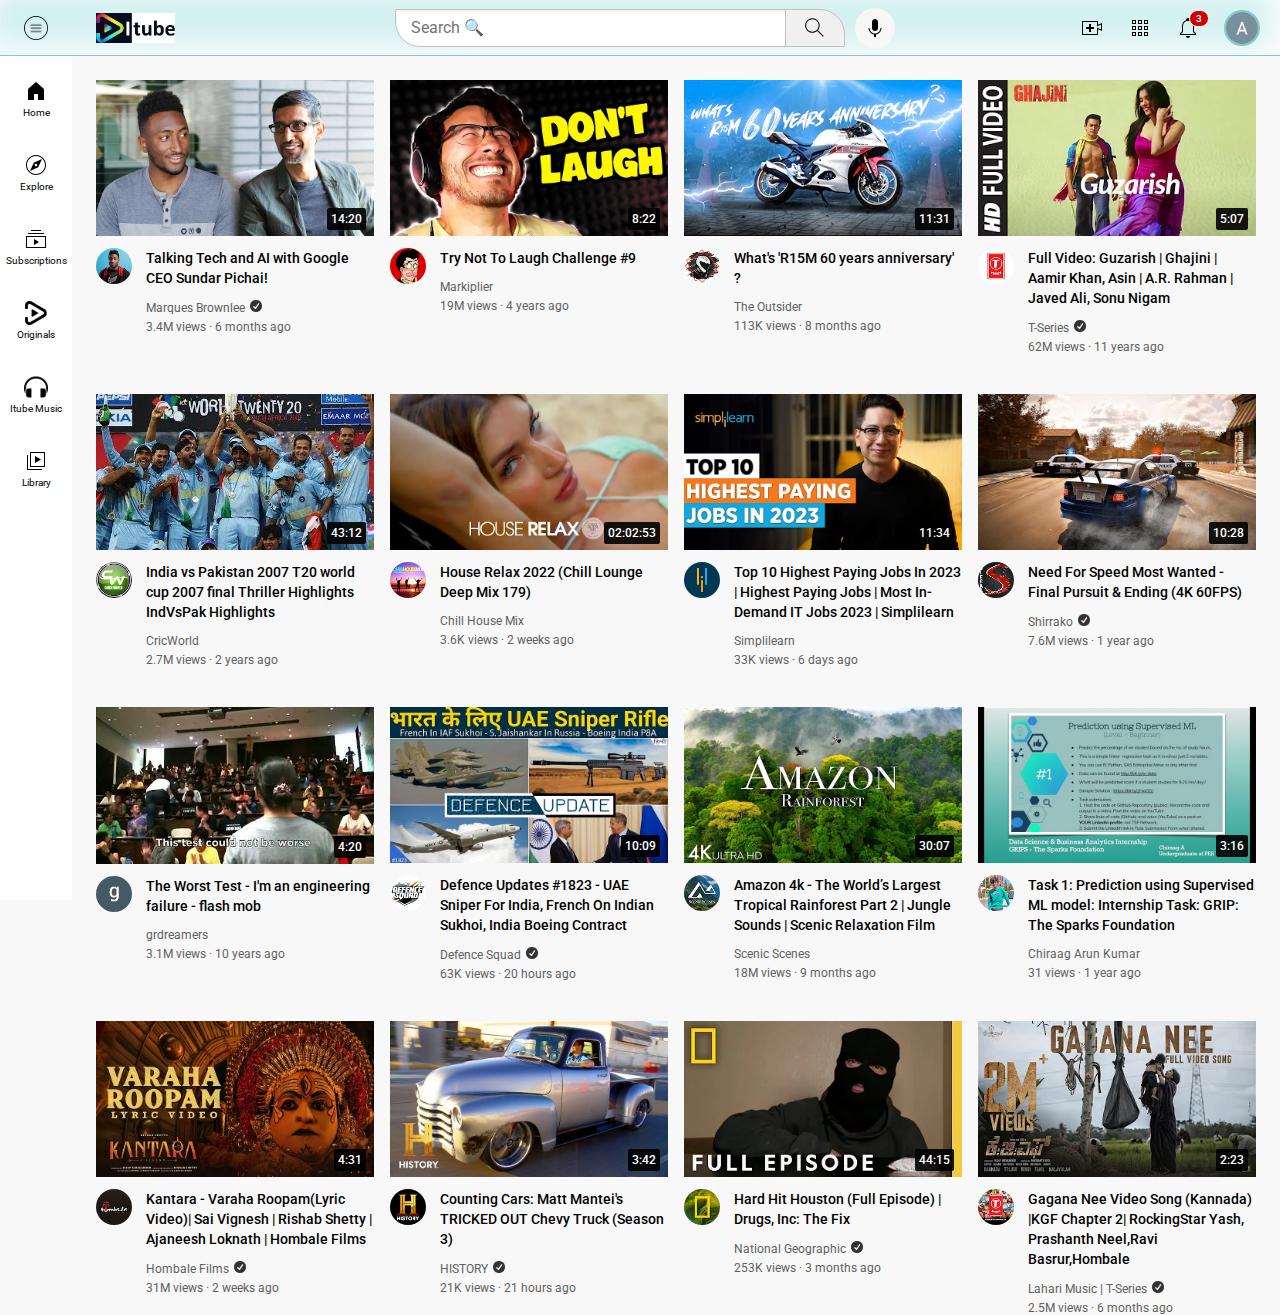
<file: index.html>
<!DOCTYPE html>
<html>
    <head>
        <title>Itube.com</title>
        <link rel="preconnect" href="https://fonts.googleapis.com">
        <link rel="preconnect" href="https://fonts.gstatic.com" crossorigin="">
        <link href="https://fonts.googleapis.com/css2?family=Roboto:wght@400;500;700&amp;display=swap" rel="stylesheet">
        <link rel="stylesheet" href="styles/general.css">
        <link rel="stylesheet" href="styles/header.css">
        <link rel="stylesheet" href="styles/video.css">
        <link rel="stylesheet" href="styles/sidebar.css">
    </head>

    <body>
    <header class="header">
        <div class="left-section">
            <img class="hamburger-menu" src="icons/hamburger-menu.png">
            <img class="itube-logo" src="icons/Itube-logo.jpg">
        </div>
        <div class="middle-section">
                <input class="search-bar" type="text" placeholder="Search 🔍">
                <button class="search-button"> 
                    <img class="search-icon" src="icons/search.svg">
                    <div class="tooltip">Search</div>
                </button>
                <button class="voice-search-button">
                    <img class="voice-search-icon" src="icons/voice-search-icon.svg">
                    <div class="tooltip">Search with your voice</div>
                </button>
        </div>
        <div class="right-section">
            <div class="upload-icon-container">
            <img class="upload-icon" src="icons/upload.svg">
            <div class="tooltip">Create</div>
            </div>
            <div class="itube-apps-icon-container">
            <img class="itube-apps-icon" src="icons/Itube-apps.svg">
            <div class="tooltip">Itube Apps</div>
            </div>
            <div class="notification-icon-container">
                    <img class="notifications-icon" src="icons/notifications.svg">
                <div class="notification-count">3</div>
                <div class="tooltip">Notifications</div>
            </div>
            <img class="current-user-icon" src="icons/channel-pic.jpg">
        </div>
    </header>  

    <nav class="sidebar">
        <div class="sidebar-link">
            <img src="icons/home.svg">
            <div>Home</div>
        </div>
        <div class="sidebar-link">
            <img src="icons/explore.svg">
            <div>Explore</div>
        </div>
        <div class="sidebar-link">
            <img src="icons/subscriptions.svg">
            <div>Subscriptions</div>
        </div>
        <div class="sidebar-link">
            <img src="icons/Itube-originals.jpg">
            <div>Originals</div>
        </div>
        <div class="sidebar-link">
            <img src="icons/Itube-music.png">
            <div>Itube Music</div>
        </div>
        <div class="sidebar-link">
            <img src="icons/library.svg">
            <div>Library</div>
        </div>
    </nav>

    <main>
    <section class="video-grid">
    <div class="video-preview">
        <div class="thumbnail-row">
            <img class="thumbnail" src="thumbnail/thumbnail-1.webp">
            <div class="video-time">14:20
                    <div class="tooltip">Keep hovering to play</div>
            </div>
        </div>
        <div class="video-info-grid">
            <div class="channel-picture">
            <img class="profile-picture" src="channel/channel-1.jpeg">
        </div>
        <div class="video-info">
            <p class="video-title">Talking Tech and AI with Google CEO Sundar Pichai!</p>
            <p class="video-author">Marques Brownlee
                    <img class="video-mark" src="icons/video-mark.png">
            </p>
            <p class="video-stats">3.4M views · 6 months ago</p>
        </div>
     </div>
    </div>

    <div class="video-preview">
            <div class="thumbnail-row">
                <img class="thumbnail" src="thumbnail/thumbnail-2.webp">
                <div class="video-time">8:22
                    <div class="tooltip">Keep hovering to play</div>
                </div>
            </div>
            <div class="video-info-grid">
                <div class="channel-picture">
                <img class="profile-picture" src="channel/channel-2.jpeg">
            </div>
            <div class="video-info">
                <p class="video-title">Try Not To Laugh Challenge #9</p>
                <p class="video-author">Markiplier</p>
                <p class="video-stats">19M views · 4 years ago</p>
            </div>
        </div>
    </div>

    <div class="video-preview">
            <div class="thumbnail-row">
                <img class="thumbnail" src="thumbnail/thumbnail-3.webp">
                <div class="video-time">11:31
                        <div class="tooltip">Keep hovering to play</div>
                </div>
            </div>
            <div class="video-info-grid">
                <div class="channel-picture">
                <img class="profile-picture" src="channel/channel-3.jpg">
            </div>
            <div class="video-info">
                <p class="video-title">What's 'R15M 60 years anniversary' ?</p>
                    <p class="video-author">The Outsider</p>
                <p class="video-stats">113K views · 8 months ago</p>
            </div>
        </div>
    </div>

        <div class="video-preview">
                <div class="thumbnail-row">
                    <img class="thumbnail" src="thumbnail/thumbnail-4.webp">
                    <div class="video-time">5:07
                            <div class="tooltip">Keep hovering to play</div>
                    </div>
                </div>
                <div class="video-info-grid">
                    <div class="channel-picture">
                    <img class="profile-picture" src="channel/channel-4.jpg">
                </div>
                <div class="video-info">
                    <p class="video-title">Full Video: Guzarish | Ghajini | Aamir Khan, Asin | A.R. Rahman | Javed Ali, Sonu Nigam</p>
                    <p class="video-author">T-Series
                            <img class="video-mark" src="icons/video-mark.png">
                    </p>
                    <p class="video-stats">62M views · 11 years ago</p>
                </div>
            </div>
        </div>

        <div class="video-preview">
                <div class="thumbnail-row">
                    <img class="thumbnail" src="thumbnail/thumbnail-5.webp">
                    <div class="video-time">43:12
                            <div class="tooltip">Keep hovering to play</div>
                    </div>
                </div>
                <div class="video-info-grid">
                    <div class="channel-picture">
                    <img class="profile-picture" src="channel/channel-5.jpg">
                </div>
                <div class="video-info">
                    <p class="video-title">India vs Pakistan 2007 T20 world cup 2007 final Thriller Highlights IndVsPak Highlights</p>
                    <p class="video-author">CricWorld</p>
                    <p class="video-stats">2.7M views · 2 years ago</p>
                </div>
            </div>
        </div>

            <div class="video-preview">
                    <div class="thumbnail-row">
                        <img class="thumbnail" src="thumbnail/thumbnail-6.webp">
                        <div class="video-time">02:02:53
                                <div class="tooltip">Keep hovering to play</div>
                        </div>
                    </div>
                    <div class="video-info-grid">
                        <div class="channel-picture">
                        <img class="profile-picture" src="channel/channel-6.jpg">
                    </div>
                    <div class="video-info">
                        <p class="video-title">House Relax 2022 (Chill Lounge Deep Mix 179)</p>
                        <p class="video-author">Chill House Mix</p>
                        <p class="video-stats">3.6K views · 2 weeks ago</p>
                    </div>
                </div>
            </div>

            <div class="video-preview">
                <div class="thumbnail-row">
                    <img class="thumbnail" src="thumbnail/thumbnail-7.webp">
                    <div class="video-time">11:34
                            <div class="tooltip">Keep hovering to play</div>
                    </div>
                </div>
                <div class="video-info-grid">
                    <div class="channel-picture">
                    <img class="profile-picture" src="channel/channel-7.jpg">
                </div>
                <div class="video-info">
                    <p class="video-title">Top 10 Highest Paying Jobs In 2023 | Highest Paying Jobs | Most In-Demand IT Jobs 2023 | Simplilearn</p>
                    <p class="video-author">Simplilearn</p>
                    <p class="video-stats">33K views · 6 days ago</p>
                </div>
            </div>
        </div>

        <div class="video-preview">
            <div class="thumbnail-row">
                <img class="thumbnail" src="thumbnail/thumbnail-8.webp">
                <div class="video-time">10:28
                        <div class="tooltip">Keep hovering to play</div>
                </div>
            </div>
            <div class="video-info-grid">
                <div class="channel-picture">
                <img class="profile-picture" src="channel/channel-8.jpg">
            </div>
            <div class="video-info">
                <p class="video-title">Need For Speed Most Wanted - Final Pursuit & Ending (4K 60FPS)</p>
                <p class="video-author">Shirrako
                        <img class="video-mark" src="icons/video-mark.png">
                </p>
                <p class="video-stats">7.6M views · 1 year ago</p>
            </div>
        </div>
    </div>

            <div class="video-preview">
                <div class="thumbnail-row">
                    <img class="thumbnail" src="thumbnail/thumbnail-9.webp">
                    <div class="video-time">4:20
                            <div class="tooltip">Keep hovering to play</div>
                    </div>
                </div>
                <div class="video-info-grid">
                    <div class="channel-picture">
                    <img class="profile-picture" src="channel/channel-9.jpg">
                </div>
                <div class="video-info">
                    <p class="video-title">The Worst Test - I'm an engineering failure - flash mob</p>
                    <p class="video-author">grdreamers</p>
                    <p class="video-stats">3.1M views · 10 years ago</p>
                </div>
            </div>
        </div>

        <div class="video-preview">
            <div class="thumbnail-row">
                <img class="thumbnail" src="thumbnail/thumbnail-10.webp">
                <div class="video-time">10:09
                        <div class="tooltip">Keep hovering to play</div>
                </div>
            </div>
            <div class="video-info-grid">
                <div class="channel-picture">
                <img class="profile-picture" src="channel/channel-10.jpg">
            </div>
            <div class="video-info">
                <p class="video-title">Defence Updates #1823 - UAE Sniper For India, French On Indian Sukhoi, India Boeing Contract</p>
                <p class="video-author">Defence Squad
                        <img class="video-mark" src="icons/video-mark.png">
                </p>
                <p class="video-stats">63K views · 20 hours ago</p>
            </div>
        </div>
        </div>

        <div class="video-preview">
            <div class="thumbnail-row">
                <img class="thumbnail" src="thumbnail/thumbnail-11.webp">
                <div class="video-time">30:07
                        <div class="tooltip">Keep hovering to play</div>
                </div>
            </div>
            <div class="video-info-grid">
                <div class="channel-picture">
                <img class="profile-picture" src="channel/channel-11.jpg">
            </div>
            <div class="video-info">
                <p class="video-title">Amazon 4k - The World’s Largest Tropical Rainforest Part 2 | Jungle Sounds | Scenic Relaxation Film</p>
                <p class="video-author">Scenic Scenes</p>
                <p class="video-stats">18M views · 9 months ago</p>
            </div>
        </div>
    </div>

    <div class="video-preview">
        <div class="thumbnail-row">
            <img class="thumbnail" src="thumbnail/thumbnail-12.webp">
            <div class="video-time">3:16
                    <div class="tooltip">Keep hovering to play</div>
            </div>
        </div>
        <div class="video-info-grid">
            <div class="channel-picture">
            <img class="profile-picture" src="channel/channel-12.jpg">
        </div>
        <div class="video-info">
            <p class="video-title">Task 1: Prediction using Supervised ML model: Internship Task: GRIP: The Sparks Foundation</p>
            <p class="video-author">Chiraag Arun Kumar</p>
            <p class="video-stats">31 views · 1 year ago</p>
        </div>
    </div>
</div>   

    <div class="video-preview">
        <div class="thumbnail-row">
            <img class="thumbnail" src="thumbnail/thumbnail-13.webp">
            <div class="video-time">4:31
                    <div class="tooltip">Keep hovering to play</div>
            </div>
        </div>
        <div class="video-info-grid">
            <div class="channel-picture">
            <img class="profile-picture" src="channel/channel-13.jpg">
        </div>
        <div class="video-info">
            <p class="video-title">Kantara - Varaha Roopam(Lyric Video)| Sai Vignesh | Rishab Shetty | Ajaneesh Loknath | Hombale Films</p>
            <p class="video-author">Hombale Films
                    <img class="video-mark" src="icons/video-mark.png">
            </p>
            <p class="video-stats">31M views · 2 weeks ago</p>
        </div>
    </div>
    </div>  

    <div class="video-preview">
        <div class="thumbnail-row">
            <img class="thumbnail" src="thumbnail/thumbnail-14.webp">
            <div class="video-time">3:42
                    <div class="tooltip">Keep hovering to play</div>
            </div>
        </div>
        <div class="video-info-grid">
            <div class="channel-picture">
            <img class="profile-picture" src="channel/channel-14.jpg">
        </div>
        <div class="video-info">
            <p class="video-title">Counting Cars: Matt Mantei's TRICKED OUT Chevy Truck (Season 3)</p>
            <p class="video-author">HISTORY
                    <img class="video-mark" src="icons/video-mark.png">
            </p>
            <p class="video-stats">21K views · 21 hours ago</p>
        </div>
    </div>
    </div>  

    <div class="video-preview">
        <div class="thumbnail-row">
            <img class="thumbnail" src="thumbnail/thumbnail-15.webp">
            <div class="video-time">44:15
                    <div class="tooltip">Keep hovering to play</div>
            </div>
        </div>
        <div class="video-info-grid">
            <div class="channel-picture">
            <img class="profile-picture" src="channel/channel-15.jpg">
        </div>
        <div class="video-info">
            <p class="video-title">Hard Hit Houston (Full Episode) | Drugs, Inc: The Fix</p>
            <p class="video-author">National Geographic
                    <img class="video-mark" src="icons/video-mark.png">
            </p>
            <p class="video-stats">253K views · 3 months ago</p>
        </div>
    </div>
    </div>  

    <div class="video-preview">
        <div class="thumbnail-row">
            <img class="thumbnail" src="thumbnail/thumbnail-16.webp">
            <div class="video-time">2:23
                    <div class="tooltip">Keep hovering to play</div>
            </div>
        </div>
        <div class="video-info-grid">
            <div class="channel-picture">
            <img class="profile-picture" src="channel/channel-16.jpg">
        </div>
        <div class="video-info">
            <p class="video-title">Gagana Nee Video Song (Kannada) |KGF Chapter 2| RockingStar Yash, Prashanth Neel,Ravi Basrur,Hombale</p>
            <p class="video-author">Lahari Music | T-Series
                    <img class="video-mark" src="icons/video-mark.png">
            </p>
            <p class="video-stats">2.5M views · 6 months ago</p>
        </div>
    </div>
    </div>  
    </section>
    </main>
        
    </body>
</html>
</file>
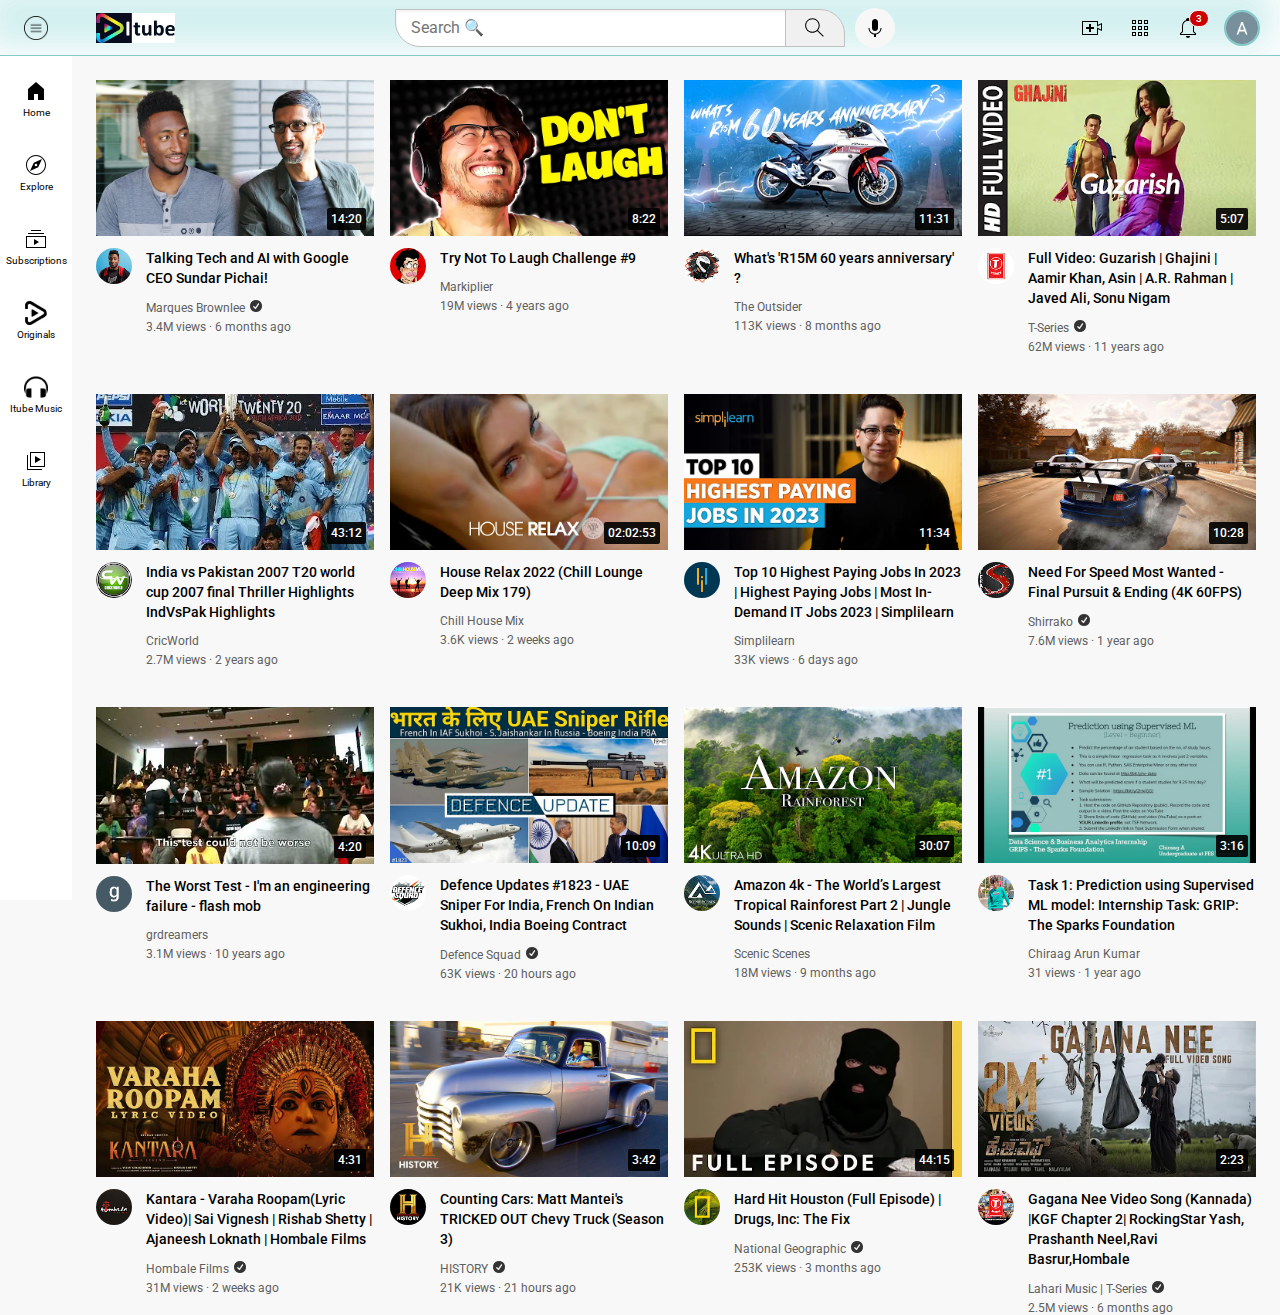
<file: Itube.html>
<!DOCTYPE html>
<html>
    <head>
        <title>Itube.com</title>
        <link rel="preconnect" href="https://fonts.googleapis.com">
        <link rel="preconnect" href="https://fonts.gstatic.com" crossorigin="">
        <link href="https://fonts.googleapis.com/css2?family=Roboto:wght@400;500;700&amp;display=swap" rel="stylesheet">
        <link rel="stylesheet" href="styles/general.css">
        <link rel="stylesheet" href="styles/header.css">
        <link rel="stylesheet" href="styles/video.css">
        <link rel="stylesheet" href="styles/sidebar.css">
    </head>

    <body>
    <header class="header">
        <div class="left-section">
            <img class="hamburger-menu" src="icons/hamburger-menu.png">
            <img class="itube-logo" src="icons/Itube-logo.jpg">
        </div>
        <div class="middle-section">
                <input class="search-bar" type="text" placeholder="Search 🔍">
                <button class="search-button"> 
                    <img class="search-icon" src="icons/search.svg">
                    <div class="tooltip">Search</div>
                </button>
                <button class="voice-search-button">
                    <img class="voice-search-icon" src="icons/voice-search-icon.svg">
                    <div class="tooltip">Search with your voice</div>
                </button>
        </div>
        <div class="right-section">
            <div class="upload-icon-container">
            <img class="upload-icon" src="icons/upload.svg">
            <div class="tooltip">Create</div>
            </div>
            <div class="itube-apps-icon-container">
            <img class="itube-apps-icon" src="icons/Itube-apps.svg">
            <div class="tooltip">Itube Apps</div>
            </div>
            <div class="notification-icon-container">
                    <img class="notifications-icon" src="icons/notifications.svg">
                <div class="notification-count">3</div>
                <div class="tooltip">Notifications</div>
            </div>
            <img class="current-user-icon" src="icons/channel-pic.jpg">
        </div>
    </header>  

    <nav class="sidebar">
        <div class="sidebar-link">
            <img src="icons/home.svg">
            <div>Home</div>
        </div>
        <div class="sidebar-link">
            <img src="icons/explore.svg">
            <div>Explore</div>
        </div>
        <div class="sidebar-link">
            <img src="icons/subscriptions.svg">
            <div>Subscriptions</div>
        </div>
        <div class="sidebar-link">
            <img src="icons/Itube-originals.jpg">
            <div>Originals</div>
        </div>
        <div class="sidebar-link">
            <img src="icons/Itube-music.png">
            <div>Itube Music</div>
        </div>
        <div class="sidebar-link">
            <img src="icons/library.svg">
            <div>Library</div>
        </div>
    </nav>

    <main>
    <section class="video-grid">
    <div class="video-preview">
        <div class="thumbnail-row">
            <img class="thumbnail" src="thumbnail/thumbnail-1.webp">
            <div class="video-time">14:20
                    <div class="tooltip">Keep hovering to play</div>
            </div>
        </div>
        <div class="video-info-grid">
            <div class="channel-picture">
            <img class="profile-picture" src="channel/channel-1.jpeg">
        </div>
        <div class="video-info">
            <p class="video-title">Talking Tech and AI with Google CEO Sundar Pichai!</p>
            <p class="video-author">Marques Brownlee
                    <img class="video-mark" src="icons/video-mark.png">
            </p>
            <p class="video-stats">3.4M views · 6 months ago</p>
        </div>
     </div>
    </div>

    <div class="video-preview">
            <div class="thumbnail-row">
                <img class="thumbnail" src="thumbnail/thumbnail-2.webp">
                <div class="video-time">8:22
                    <div class="tooltip">Keep hovering to play</div>
                </div>
            </div>
            <div class="video-info-grid">
                <div class="channel-picture">
                <img class="profile-picture" src="channel/channel-2.jpeg">
            </div>
            <div class="video-info">
                <p class="video-title">Try Not To Laugh Challenge #9</p>
                <p class="video-author">Markiplier</p>
                <p class="video-stats">19M views · 4 years ago</p>
            </div>
        </div>
    </div>

    <div class="video-preview">
            <div class="thumbnail-row">
                <img class="thumbnail" src="thumbnail/thumbnail-3.webp">
                <div class="video-time">11:31
                        <div class="tooltip">Keep hovering to play</div>
                </div>
            </div>
            <div class="video-info-grid">
                <div class="channel-picture">
                <img class="profile-picture" src="channel/channel-3.jpg">
            </div>
            <div class="video-info">
                <p class="video-title">What's 'R15M 60 years anniversary' ?</p>
                    <p class="video-author">The Outsider</p>
                <p class="video-stats">113K views · 8 months ago</p>
            </div>
        </div>
    </div>

        <div class="video-preview">
                <div class="thumbnail-row">
                    <img class="thumbnail" src="thumbnail/thumbnail-4.webp">
                    <div class="video-time">5:07
                            <div class="tooltip">Keep hovering to play</div>
                    </div>
                </div>
                <div class="video-info-grid">
                    <div class="channel-picture">
                    <img class="profile-picture" src="channel/channel-4.jpg">
                </div>
                <div class="video-info">
                    <p class="video-title">Full Video: Guzarish | Ghajini | Aamir Khan, Asin | A.R. Rahman | Javed Ali, Sonu Nigam</p>
                    <p class="video-author">T-Series
                            <img class="video-mark" src="icons/video-mark.png">
                    </p>
                    <p class="video-stats">62M views · 11 years ago</p>
                </div>
            </div>
        </div>

        <div class="video-preview">
                <div class="thumbnail-row">
                    <img class="thumbnail" src="thumbnail/thumbnail-5.webp">
                    <div class="video-time">43:12
                            <div class="tooltip">Keep hovering to play</div>
                    </div>
                </div>
                <div class="video-info-grid">
                    <div class="channel-picture">
                    <img class="profile-picture" src="channel/channel-5.jpg">
                </div>
                <div class="video-info">
                    <p class="video-title">India vs Pakistan 2007 T20 world cup 2007 final Thriller Highlights IndVsPak Highlights</p>
                    <p class="video-author">CricWorld</p>
                    <p class="video-stats">2.7M views · 2 years ago</p>
                </div>
            </div>
        </div>

            <div class="video-preview">
                    <div class="thumbnail-row">
                        <img class="thumbnail" src="thumbnail/thumbnail-6.webp">
                        <div class="video-time">02:02:53
                                <div class="tooltip">Keep hovering to play</div>
                        </div>
                    </div>
                    <div class="video-info-grid">
                        <div class="channel-picture">
                        <img class="profile-picture" src="channel/channel-6.jpg">
                    </div>
                    <div class="video-info">
                        <p class="video-title">House Relax 2022 (Chill Lounge Deep Mix 179)</p>
                        <p class="video-author">Chill House Mix</p>
                        <p class="video-stats">3.6K views · 2 weeks ago</p>
                    </div>
                </div>
            </div>

            <div class="video-preview">
                <div class="thumbnail-row">
                    <img class="thumbnail" src="thumbnail/thumbnail-7.webp">
                    <div class="video-time">11:34
                            <div class="tooltip">Keep hovering to play</div>
                    </div>
                </div>
                <div class="video-info-grid">
                    <div class="channel-picture">
                    <img class="profile-picture" src="channel/channel-7.jpg">
                </div>
                <div class="video-info">
                    <p class="video-title">Top 10 Highest Paying Jobs In 2023 | Highest Paying Jobs | Most In-Demand IT Jobs 2023 | Simplilearn</p>
                    <p class="video-author">Simplilearn</p>
                    <p class="video-stats">33K views · 6 days ago</p>
                </div>
            </div>
        </div>

        <div class="video-preview">
            <div class="thumbnail-row">
                <img class="thumbnail" src="thumbnail/thumbnail-8.webp">
                <div class="video-time">10:28
                        <div class="tooltip">Keep hovering to play</div>
                </div>
            </div>
            <div class="video-info-grid">
                <div class="channel-picture">
                <img class="profile-picture" src="channel/channel-8.jpg">
            </div>
            <div class="video-info">
                <p class="video-title">Need For Speed Most Wanted - Final Pursuit & Ending (4K 60FPS)</p>
                <p class="video-author">Shirrako
                        <img class="video-mark" src="icons/video-mark.png">
                </p>
                <p class="video-stats">7.6M views · 1 year ago</p>
            </div>
        </div>
    </div>

            <div class="video-preview">
                <div class="thumbnail-row">
                    <img class="thumbnail" src="thumbnail/thumbnail-9.webp">
                    <div class="video-time">4:20
                            <div class="tooltip">Keep hovering to play</div>
                    </div>
                </div>
                <div class="video-info-grid">
                    <div class="channel-picture">
                    <img class="profile-picture" src="channel/channel-9.jpg">
                </div>
                <div class="video-info">
                    <p class="video-title">The Worst Test - I'm an engineering failure - flash mob</p>
                    <p class="video-author">grdreamers</p>
                    <p class="video-stats">3.1M views · 10 years ago</p>
                </div>
            </div>
        </div>

        <div class="video-preview">
            <div class="thumbnail-row">
                <img class="thumbnail" src="thumbnail/thumbnail-10.webp">
                <div class="video-time">10:09
                        <div class="tooltip">Keep hovering to play</div>
                </div>
            </div>
            <div class="video-info-grid">
                <div class="channel-picture">
                <img class="profile-picture" src="channel/channel-10.jpg">
            </div>
            <div class="video-info">
                <p class="video-title">Defence Updates #1823 - UAE Sniper For India, French On Indian Sukhoi, India Boeing Contract</p>
                <p class="video-author">Defence Squad
                        <img class="video-mark" src="icons/video-mark.png">
                </p>
                <p class="video-stats">63K views · 20 hours ago</p>
            </div>
        </div>
        </div>

        <div class="video-preview">
            <div class="thumbnail-row">
                <img class="thumbnail" src="thumbnail/thumbnail-11.webp">
                <div class="video-time">30:07
                        <div class="tooltip">Keep hovering to play</div>
                </div>
            </div>
            <div class="video-info-grid">
                <div class="channel-picture">
                <img class="profile-picture" src="channel/channel-11.jpg">
            </div>
            <div class="video-info">
                <p class="video-title">Amazon 4k - The World’s Largest Tropical Rainforest Part 2 | Jungle Sounds | Scenic Relaxation Film</p>
                <p class="video-author">Scenic Scenes</p>
                <p class="video-stats">18M views · 9 months ago</p>
            </div>
        </div>
    </div>

    <div class="video-preview">
        <div class="thumbnail-row">
            <img class="thumbnail" src="thumbnail/thumbnail-12.webp">
            <div class="video-time">3:16
                    <div class="tooltip">Keep hovering to play</div>
            </div>
        </div>
        <div class="video-info-grid">
            <div class="channel-picture">
            <img class="profile-picture" src="channel/channel-12.jpg">
        </div>
        <div class="video-info">
            <p class="video-title">Task 1: Prediction using Supervised ML model: Internship Task: GRIP: The Sparks Foundation</p>
            <p class="video-author">Chiraag Arun Kumar</p>
            <p class="video-stats">31 views · 1 year ago</p>
        </div>
    </div>
</div>   

    <div class="video-preview">
        <div class="thumbnail-row">
            <img class="thumbnail" src="thumbnail/thumbnail-13.webp">
            <div class="video-time">4:31
                    <div class="tooltip">Keep hovering to play</div>
            </div>
        </div>
        <div class="video-info-grid">
            <div class="channel-picture">
            <img class="profile-picture" src="channel/channel-13.jpg">
        </div>
        <div class="video-info">
            <p class="video-title">Kantara - Varaha Roopam(Lyric Video)| Sai Vignesh | Rishab Shetty | Ajaneesh Loknath | Hombale Films</p>
            <p class="video-author">Hombale Films
                    <img class="video-mark" src="icons/video-mark.png">
            </p>
            <p class="video-stats">31M views · 2 weeks ago</p>
        </div>
    </div>
    </div>  

    <div class="video-preview">
        <div class="thumbnail-row">
            <img class="thumbnail" src="thumbnail/thumbnail-14.webp">
            <div class="video-time">3:42
                    <div class="tooltip">Keep hovering to play</div>
            </div>
        </div>
        <div class="video-info-grid">
            <div class="channel-picture">
            <img class="profile-picture" src="channel/channel-14.jpg">
        </div>
        <div class="video-info">
            <p class="video-title">Counting Cars: Matt Mantei's TRICKED OUT Chevy Truck (Season 3)</p>
            <p class="video-author">HISTORY
                    <img class="video-mark" src="icons/video-mark.png">
            </p>
            <p class="video-stats">21K views · 21 hours ago</p>
        </div>
    </div>
    </div>  

    <div class="video-preview">
        <div class="thumbnail-row">
            <img class="thumbnail" src="thumbnail/thumbnail-15.webp">
            <div class="video-time">44:15
                    <div class="tooltip">Keep hovering to play</div>
            </div>
        </div>
        <div class="video-info-grid">
            <div class="channel-picture">
            <img class="profile-picture" src="channel/channel-15.jpg">
        </div>
        <div class="video-info">
            <p class="video-title">Hard Hit Houston (Full Episode) | Drugs, Inc: The Fix</p>
            <p class="video-author">National Geographic
                    <img class="video-mark" src="icons/video-mark.png">
            </p>
            <p class="video-stats">253K views · 3 months ago</p>
        </div>
    </div>
    </div>  

    <div class="video-preview">
        <div class="thumbnail-row">
            <img class="thumbnail" src="thumbnail/thumbnail-16.webp">
            <div class="video-time">2:23
                    <div class="tooltip">Keep hovering to play</div>
            </div>
        </div>
        <div class="video-info-grid">
            <div class="channel-picture">
            <img class="profile-picture" src="channel/channel-16.jpg">
        </div>
        <div class="video-info">
            <p class="video-title">Gagana Nee Video Song (Kannada) |KGF Chapter 2| RockingStar Yash, Prashanth Neel,Ravi Basrur,Hombale</p>
            <p class="video-author">Lahari Music | T-Series
                    <img class="video-mark" src="icons/video-mark.png">
            </p>
            <p class="video-stats">2.5M views · 6 months ago</p>
        </div>
    </div>
    </div>  
    </section>
    </main>
        
    </body>
</html>
</file>
<file: styles/general.css>
p {
    margin-top: 0;
    margin-bottom: 0;
} 

body{
    font-family: Roboto, Arial;
    margin: 0;
    padding-top: 80px;
    padding-left: 96px;
    padding-right: 24px;
    background-color: rgb(248, 248, 248);
}
</file>
<file: styles/header.css>
.header {
    z-index: 100;
    height: 55px;
    display: flex;
    flex-direction: row;
    justify-content: space-between;

    position: fixed;
    top: 0px;
    right: 0px;
    left: 0;
    background-color: rgb(211, 240, 240);
    border-bottom-width: 1px;
    border-bottom-style: solid;
    border-bottom-color: #82c9c9;
    box-shadow: inset -10px -10px 30px 0px rgba(253, 253, 253, 0.959);
}

.header img {
    cursor: pointer;
}

.left-section {
    display: flex;
    align-items: center;
}

.hamburger-menu {
    height: 24px;
    margin-left: 24px;
    margin-right: 48px;
}

.itube-logo {
    height: 30px;
}

.middle-section {
    flex: 1;
    margin-left: 70px;
    margin-right: 35px;
    max-width: 500px;
    display: flex;
    align-items: center;
}

.search-bar {
    flex: 1;
    height: 34px;
    padding-left: 15px;
    font-size: 16px;
    border-width: 1px;
    border-style: solid;
    border-color: rgb(192, 192, 192);
    border-end-start-radius: 25px;
    box-shadow: inset 1px 2px 3px rgba(0, 0, 0, 0.05);
    width: 10px;
}

.search-bar::placeholder {
    font-family: Roboto, Arial;
    font-size: 16px;
}

.search-bar:active {
    border-width: 1px;
    border-style: solid;
    border-color: rgba(13, 110, 253, 1);
    border-end-start-radius: 25px;
}

.search-button {
    height: 38px;
    width: 60px;
    background-color: rgb(240, 240, 240);
    border-width: 1px;
    border-style: solid;
    border-color: rgb(192, 192, 192);
    margin-left: -1px;
    margin-right: 10px;
    border-top-right-radius: 25px;
    cursor: pointer;
}

.search-button, 
.voice-search-button,
.upload-icon-container,
.itube-apps-icon-container,
.notification-icon-container {
    display: flex;
    justify-content: center;
    align-items: center;
    position: relative;
}

.search-button .tooltip, 
.voice-search-button .tooltip,
.upload-icon-container .tooltip,
.itube-apps-icon-container .tooltip,
.notification-icon-container .tooltip {
    position: absolute;
    background-color: gray;
    color: white;
    padding-top: 8px;
    padding-bottom: 8px;
    padding-left: 8px;
    padding-right: 8px;
    border-radius: 2px;
    font-size: 12px;
    bottom: -47px;
    opacity: 0;
    transition: 0.15s;
    pointer-events: none;
    white-space: nowrap;
}

.search-button:hover .tooltip,
.voice-search-button:hover .tooltip,
.upload-icon-container:hover .tooltip,
.itube-apps-icon-container:hover .tooltip,
.notification-icon-container:hover .tooltip {
    opacity: 1;
    transition: 0.15s;
}

.search-icon {
    height: 25px;
}

.voice-search-button {
    height: 40px;
    width: 40px;
    border-radius: 20px;
    border: none;
    background-color: rgb(247, 247, 247);
}

.voice-search-icon {
    height: 24px;
}

.right-section {
    width: 180px;
    margin-right: 20px;
    display: flex;
    align-items: center;
    justify-content: space-between;
    flex-shrink: 0;

}

.upload-icon {
    height: 24px;
}

.itube-apps-icon {
    height: 24px;
}

.notifications-icon {
    height: 24px;
}

.notification-icon-container {
    position: relative;
}

.notification-count {
    position: absolute;
    font-family: Roboto, Arial;
    font-size: 10px;
    font-weight: 500;
    padding-left: 6px;
    padding-right: 6px;
    padding-top: 2px;
    padding-bottom: 2px;
    border-radius: 10px;
    background-color: #cc0000;
    color: white;
    position: absolute;
    bottom: 13px;
    right: -9px;
    border-color: white;
    border-style: solid;
    border-width: 1.5px;
    align-items: center;
    justify-items: center;
    
}

.current-user-icon {
    height: 32px;
    border-radius: 18px;
    border-style: solid;
    border-width: 2px;
    border-color: #82c9c9;
}
</file>
<file: styles/video.css>
p {
    font-family: Roboto, Arial;
    margin-top: 0;
    margin-bottom: 0;
}

.video-preview:hover {
    background-color: rgba(0, 0, 0, 0.096);
}

.thumbnail {
    width: 100%;
}

.video-title {
    margin-top: 0;
    font-size: 14px;
    font-weight: 500;
    line-height: 20px;
    margin-bottom: 10px;
}

.video-info-grid {
    display: grid;
    grid-template-columns: 50px 1fr;
}

.profile-picture {
    width: 36px;
    border-radius: 40px;
}

.thumbnail-row {
    margin-bottom: 8px;
    position: relative;
}

.video-author,.video-stats {
    font-size: 12px;
    color: rgb(96, 96, 96);
}

.video-author{
    margin-bottom: 5px;
    margin-top: 12px;
}

.video-mark {
    margin-left: 2px;
    height: 12px;
    width: 12px;
}

.video-grid {
    display: grid;
    grid-template-columns: 1fr 1fr 1fr;
    column-gap: 16px;
    row-gap: 40px;
    cursor: pointer;
}

@media (max-width: 750px) {
.video-grid{
    grid-template-columns: 1fr 1fr;
}
}

@media (min-width: 751px) and (max-width: 999px) {
    .video-grid {
        grid-template-columns: 1fr 1fr 1fr;
    }
}

@media (min-width: 1000px) {
    .video-grid {
        grid-template-columns: 1fr 1fr 1fr 1fr;
    }
}

.video-time {
    font-family: Roboto, Arial;
    font-size: 12px;
    font-weight: 500;
    padding: 4px;
    border-radius: 2px;
    background-color: rgba(0, 0, 0, 0.9);
    color: white;
    position: absolute;
    bottom: 10px;
    right: 8px;
}

.video-time .tooltip {
    position: absolute;
    background-color:  rgba(0, 0, 0, 0.9);
    color: white;
    padding-top: 8px;
    padding-bottom: 8px;
    padding-left: 8px;
    padding-right: 8px;
    border-radius: 2px;
    font-size: 12px;
    bottom: -6px;
    right: -5px;
    opacity: 0;
    transition: 0.15s;
    pointer-events: none;
    white-space: nowrap;
    z-index: 1;
}

.video-time:hover .tooltip {
    opacity: 1;
    transition: 0.15s;
}
</file>
<file: styles/sidebar.css>
.sidebar {       
        background-color: white;
        position: fixed;
        left: 0; bottom: 0;
        top: 56px; width: 72px;
        z-index: 200;
        padding-top: 5px;
}

.sidebar-link {
    height: 74px;
    display: flex;
    justify-content: center;
    align-items: center;
    flex-direction: column;
    cursor: pointer;
}

.sidebar-link:hover {
    background-color: rgb(223, 223, 223);
}

.sidebar-link img {
    height: 24px;
    margin-bottom: 4px;
}

.sidebar-link div {
    font-family: Roboto, Arial;
    font-size: 10px;
}
</file>
